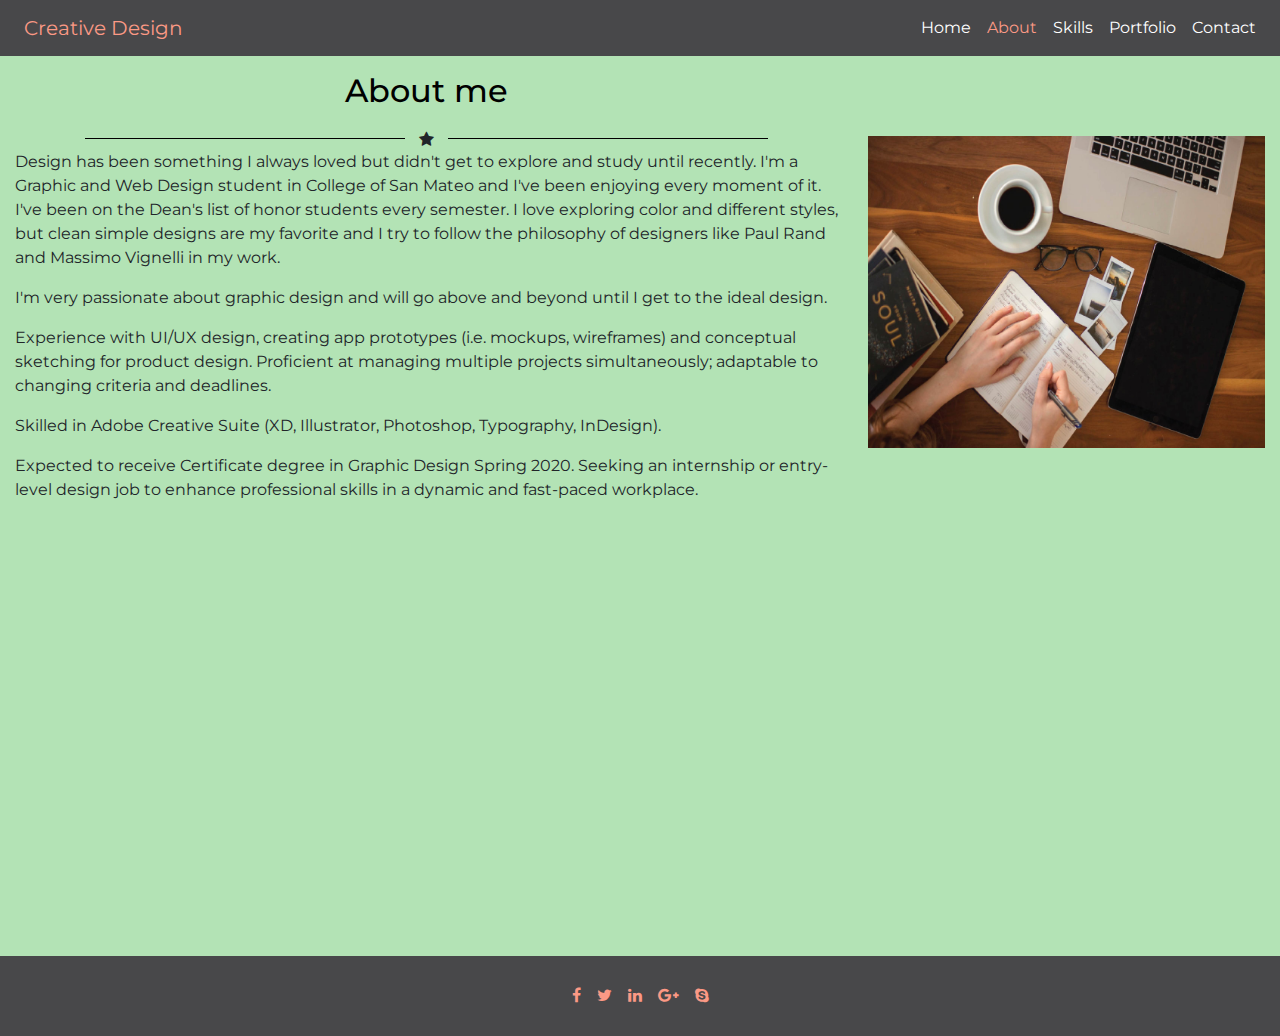
<file: about-me.html>
<!doctype html>
<html lang="en">
  <head>
    <!-- Required meta tags -->
    <meta charset="utf-8">
    <meta name="viewport" content="width=device-width, initial-scale=1, shrink-to-fit=no">

    <!-- Bootstrap CSS -->
    <link rel="stylesheet" href="https://maxcdn.bootstrapcdn.com/bootstrap/4.0.0/css/bootstrap.min.css" integrity="sha384-Gn5384xqQ1aoWXA+058RXPxPg6fy4IWvTNh0E263XmFcJlSAwiGgFAW/dAiS6JXm" crossorigin="anonymous">
    <link rel="stylesheet" href="css/style.css">
    <!--Google font--->
    <link href="https://fonts.googleapis.com/css?family=Montserrat" rel="stylesheet">
    <!--font Awesome-->
    <link rel="stylesheet" href="https://use.fontawesome.com/releases/v5.8.1/css/all.css" integrity="sha384-50oBUHEmvpQ+1lW4y57PTFmhCaXp0ML5d60M1M7uH2+nqUivzIebhndOJK28anvf" crossorigin="anonymous">
    <link href="https://maxcdn.bootstrapcdn.com/font-awesome/4.4.0/css/font-awesome.min.css" rel="stylesheet"/>
    <title>ABOUT PAGE| PORTFOLIO</title>
  </head>
  <body>
    <div class="row">
    <div class="col-sm-12">
      <nav class="navbar navbar-expand-md">

      
        <a class="navbar-brand" href="index.html"><span class="brand-name pl-2">Creative Design<span></a>
        <button class="navbar-toggler bg-light navbar-light" type="button" data-toggle="collapse" data-target="#navbarNav" aria-controls="navbarNav" aria-expanded="false" aria-label="Toggle navigation">
          <span class="navbar-toggler-icon"></span>
        </button>
        <div class="navigation collapse navbar-collapse" id="navbarNav">
          <ul class="navbar-nav ml-auto ">
            <li class="nav-item">
              <a class="nav-link" href="index.html">Home<span class="sr-only">(current)</span></a>
            </li>
            <li class="nav-item active">
              <a class="nav-link" href="about-me.html">About</a>
            </li>
            <li class="nav-item">
              <a class="nav-link" href="skills.html">Skills</a>
            </li>
            <li class="nav-item">
              <a class="nav-link" href="portfolio.html">Portfolio</a>
            </li>
            <li class="nav-item">
              <a class="nav-link" href="contact.html">Contact</a>
            </li>
          </ul>
        </div>
      </nav>
    </div>
    </div>
      <div class="container-fluid background-color-section">
        <div class="row">
          <div class="col-sm-8">

            <div class="about-me">
              <h2 class="section-heading">About me</h2>
              <div class="font-icon-middle">
                <span class="with-image outer-line"></span>
                <span class="fa fa-star" style="padding-left:10px;padding-right: 10px;" aria-hidden="true"></span>
                <span class="with-image outer-line"></span>
              </div>
              <p>Design has been something I always loved but didn't get to explore and study until recently. I'm a Graphic and Web Design student in College of San Mateo and I've been enjoying every moment of it. I've been on the Dean's list of honor students every semester. I love exploring color and different styles, but clean simple designs are my favorite and I try to follow the philosophy of designers like Paul Rand and Massimo Vignelli in my work. </p>
              <p>I'm very passionate about graphic design and will go above and beyond until I get to the ideal design. </p>


              <p>Experience with UI/UX design, creating app prototypes (i.e. mockups, wireframes) and conceptual sketching for product design. Proficient at managing multiple projects simultaneously; adaptable to changing criteria and deadlines.</p>

              <p>Skilled in Adobe Creative Suite (XD, Illustrator, Photoshop, Typography, InDesign). </p>

              <p>Expected to receive Certificate degree in Graphic Design Spring 2020. Seeking an internship or entry-level design job to enhance professional skills in a dynamic and fast-paced workplace.</p>
            </div><!--about me --->
         
          </div><!--col div-->
          <div class="col-sm-4 about-me-img">
            <img class="img-fluid" src="images/about-me.jpg" alt="about-me-img">
          </div>
        </div><!--row div -->
       </div><!--container div ----->  


    <footer class="footer">
      <div class="d-flex justify-content-center align-items-center">
        <a href="#"><i class="mr-3 fa fa-facebook"></i></a>
        <a href="#"><i class="mr-3 fa fa-twitter"></i></a>
        <a href="#"><i class="mr-3 fa fa-linkedin"></i></a>
        <a href="#"><i class="mr-3 fa fa-google-plus"></i></a>
        <a href="#"><i class="fa fa-skype"></i></a>
      </div>
    </footer>
  


 
    <script src="https://code.jquery.com/jquery-3.2.1.slim.min.js" integrity="sha384-KJ3o2DKtIkvYIK3UENzmM7KCkRr/rE9/Qpg6aAZGJwFDMVNA/GpGFF93hXpG5KkN" crossorigin="anonymous"></script>
    <script src="https://cdnjs.cloudflare.com/ajax/libs/popper.js/1.12.9/umd/popper.min.js" integrity="sha384-ApNbgh9B+Y1QKtv3Rn7W3mgPxhU9K/ScQsAP7hUibX39j7fakFPskvXusvfa0b4Q" crossorigin="anonymous"></script>
    <script src="https://maxcdn.bootstrapcdn.com/bootstrap/4.0.0/js/bootstrap.min.js" integrity="sha384-JZR6Spejh4U02d8jOt6vLEHfe/JQGiRRSQQxSfFWpi1MquVdAyjUar5+76PVCmYl" crossorigin="anonymous"></script>
  </body>
 
</html>
</file>
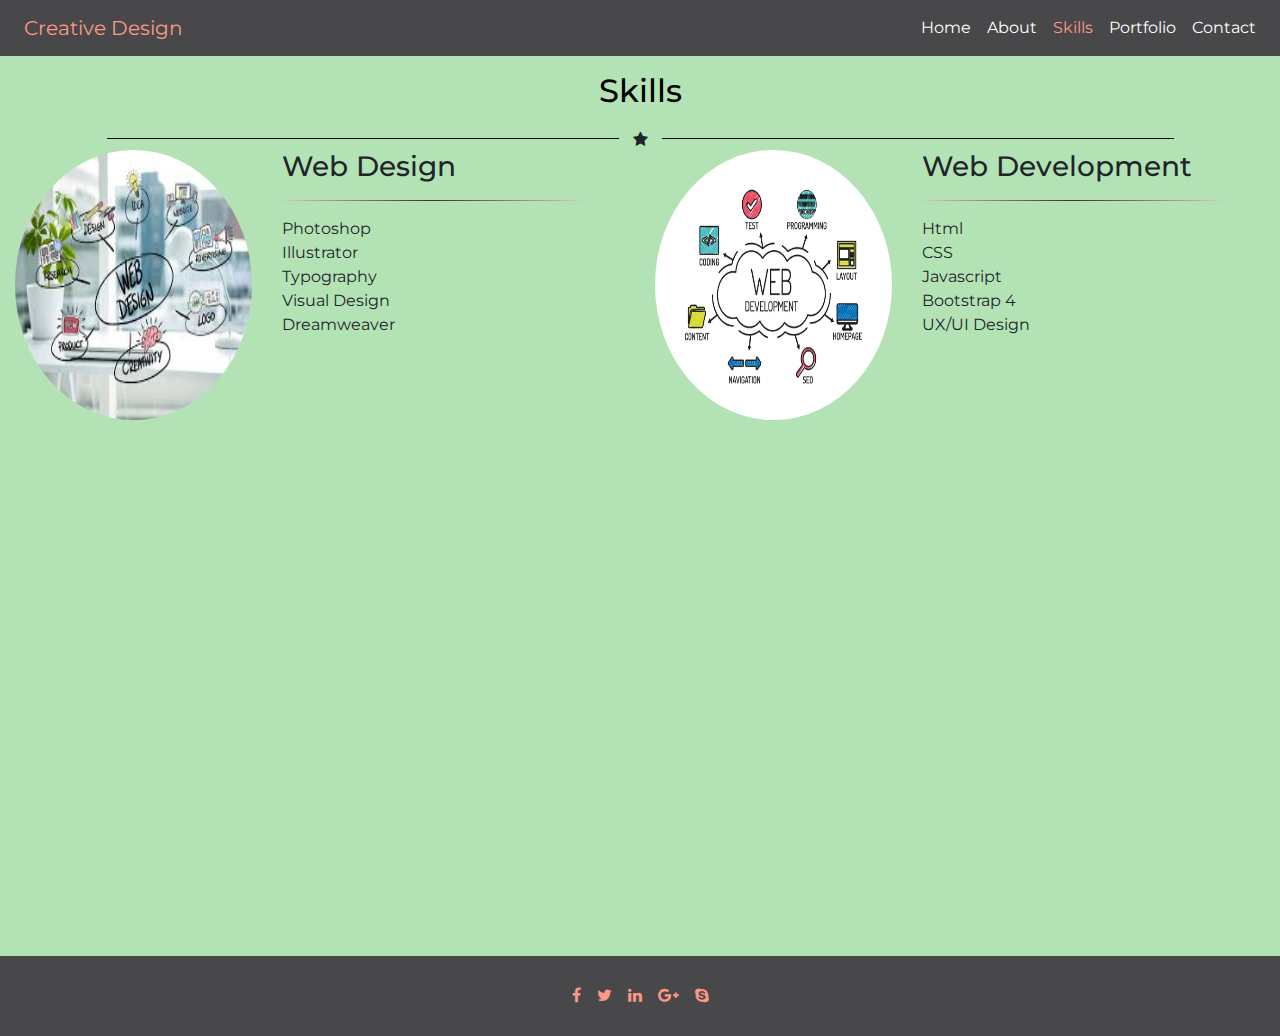
<file: skills.html>
<!doctype html>
<html lang="en">
  <head>
    <!-- Required meta tags -->
    <meta charset="utf-8">
    <meta name="viewport" content="width=device-width, initial-scale=1, shrink-to-fit=no">

    <!-- Bootstrap CSS -->
    <link rel="stylesheet" href="https://maxcdn.bootstrapcdn.com/bootstrap/4.0.0/css/bootstrap.min.css" integrity="sha384-Gn5384xqQ1aoWXA+058RXPxPg6fy4IWvTNh0E263XmFcJlSAwiGgFAW/dAiS6JXm" crossorigin="anonymous">
    <link rel="stylesheet" href="css/style.css">
    <!--Google font--->
    <link href="https://fonts.googleapis.com/css?family=Montserrat" rel="stylesheet">
    <!--font Awesome-->
    <link rel="stylesheet" href="https://use.fontawesome.com/releases/v5.8.1/css/all.css" integrity="sha384-50oBUHEmvpQ+1lW4y57PTFmhCaXp0ML5d60M1M7uH2+nqUivzIebhndOJK28anvf" crossorigin="anonymous">
    <link href="https://maxcdn.bootstrapcdn.com/font-awesome/4.4.0/css/font-awesome.min.css" rel="stylesheet"/>
    <title>SKILLS PAGE| PORTFOLIO</title>
  </head>
  <body>
    
      <nav class="navbar navbar-expand-md">
        <a class="navbar-brand" href="index.html"><span class="brand-name pl-2">Creative Design<span></a>
        <button class="navbar-toggler bg-light navbar-light" type="button" data-toggle="collapse" data-target="#navbarNav" aria-controls="navbarNav" aria-expanded="false" aria-label="Toggle navigation">
          <span class="navbar-toggler-icon"></span>
        </button>
        <div class="navigation collapse navbar-collapse" id="navbarNav">
         <ul class="navbar-nav ml-auto ">
            <li class="nav-item">
              <a class="nav-link" href="index.html">Home<span class="sr-only">(current)</span></a>
            </li>
            <li class="nav-item">
              <a class="nav-link" href="about-me.html">About</a>
            </li>
            <li class="nav-item active">
              <a class="nav-link" href="skills.html">Skills</a>
            </li>
            <li class="nav-item">
              <a class="nav-link" href="portfolio.html">Portfolio</a>
            </li>
            <li class="nav-item">
              <a class="nav-link" href="contact.html">Contact</a>
            </li>
          </ul>
        </div>
      </nav>
  
      <div class="container-fluid background-color-section">
        <div class="row">
          <div class="col-sm-12">
                <div>
                    <h2 class="section-heading">Skills</h2>
                    <div class="font-icon-middle">
                      <span class="outer-line"></span>
                      <span class="fa fa-star" style="padding-left:10px;padding-right: 10px;" aria-hidden="true"></span>
                      <span class="outer-line"></span>
                    </div>
                </div>
          </div><!--col-->
    
          <div class="col-sm-6">
                <div class="row">
                    <div class="col-sm-5">
                      <img class="img-fluid web-des-img rounded-circle" src="images/web-design.jpeg" alt="web">
                    </div>
                    <div class="col-sm-7">
                      <div class="web-design"> 
                        <h3 class="skills-heading">Web Design</h3>
                        <hr class="style-hr mr-5">
                        <ul class="list-unstyled">
                          <li list-item>Photoshop</li>
                          <li list-item>Illustrator</li>
                          <li list-item>Typography</li>
                          <li list-item>Visual Design</li>
                          <li list-item> Dreamweaver</li>           
                        </ul>
                      </div>
                    </div>
                </div><!--row-->
          </div>
          <div class="col-sm-6">
              <div class="row">
                    <div class="col-sm-5">
                      <img class="img-fluid web-dev-img rounded-circle" src="images/web-development.jpg" alt="">
                    </div>
                    <div class="col-sm-7">
                        <div class="web-dev">
                          <h3 class="skills-heading">Web Development</h3>
                          <hr class="style-hr mr-5">
                          <ul class="list-unstyled">
                            <li list-item>Html</li>
                            <li list-item>CSS</li>
                            <li list-item>Javascript</li>
                            <li list-item>Bootstrap 4</li>
                            <li list-item> UX/UI Design</li>           
                          </ul>
                        </div>
                    </div>
              </div><!--row-->
          </div><!--col div--->

        </div><!--row-->

</div><!--container div ----->  
    <footer class="footer">
      <div class="d-flex justify-content-center align-items-center h-100">
        <a href="#"><i class="mr-3 fa fa-facebook"></i></a>
        <a href="#"><i class="mr-3 fa fa-twitter"></i></a>
        <a href="#"><i class="mr-3 fa fa-linkedin"></i></a>
        <a href="#"><i class="mr-3 fa fa-google-plus"></i></a>
        <a href="#"><i class="fa fa-skype"></i></a>
      </div>
    </footer>
  


 
    <script src="https://code.jquery.com/jquery-3.2.1.slim.min.js" integrity="sha384-KJ3o2DKtIkvYIK3UENzmM7KCkRr/rE9/Qpg6aAZGJwFDMVNA/GpGFF93hXpG5KkN" crossorigin="anonymous"></script>
    <script src="https://cdnjs.cloudflare.com/ajax/libs/popper.js/1.12.9/umd/popper.min.js" integrity="sha384-ApNbgh9B+Y1QKtv3Rn7W3mgPxhU9K/ScQsAP7hUibX39j7fakFPskvXusvfa0b4Q" crossorigin="anonymous"></script>
    <script src="https://maxcdn.bootstrapcdn.com/bootstrap/4.0.0/js/bootstrap.min.js" integrity="sha384-JZR6Spejh4U02d8jOt6vLEHfe/JQGiRRSQQxSfFWpi1MquVdAyjUar5+76PVCmYl" crossorigin="anonymous"></script>
  </body>
 
</html>
</file>
<file: css/style.css>
/* ========= universal =======*/
*{
	box-sizing:border-box;
}

.row{
	/*border:1px solid purple;*/

}

html,body{
    height: 100%; 
}
.container-fluid{
	min-height: 100%;

}
body{
	font-family: 'Montserrat', sans-serif;
	font-size:16px;
}
/*.row{
	margin-bottom: 30px;

}*/
.box-shadow{
	-webkit-box-shadow: -1px 10px 29px 0px rgba(130,130,135,1);
	   -moz-box-shadow: -1px 10px 29px 0px rgba(130,130,135,1);
            box-shadow: -1px 10px 29px 0px rgba(130,130,135,1);
}
.section-heading{
	display:flex;
	justify-content:center;
	height:70px;
	align-items:center;	
	color:black;
	margin-bottom: 0px;
}
/*---line with star----*/
.font-icon-middle{
	text-align:center;
}
.outer-line{
	width:40vw;
  	border-bottom: 1px solid black;
}
.with-image.outer-line{
	width:25vw;
}

.font-icon-middle span {
  display: inline-block;
  vertical-align: middle;
}
/*----------------*/
/*------Gradient line-----*/
.style-hr {
				border: 0;
				height: 1px;
				width:300px;
				background: #333;
				background-image: -webkit-linear-gradient(left, #ccc, #333, #ccc);
				background-image: -moz-linear-gradient(left, #ccc, #333, #ccc);
				background-image: -ms-linear-gradient(left, #ccc, #333, #ccc);
				background-image: -o-linear-gradient(left, #ccc, #333, #ccc);
}
/*----------*/
.navbar,.footer{
	background-color: #48484A;
}

/*=========== navbar =========*/ 
/*.navbar-light a{
	color:#ffffff;
}*/
.brand-name{

}
.navigation a{
	color:#ffffff;
}
.navigation a:hover{
	color:#B3E3B5;
}

.active a,.brand-name{
	color:#FB9985;
}
.background-color-section{
background-color:#B3E3B5;
}

/* ======== profile ========*/
/*.profile-photo{
	height:200px;
	z-index: 3;

}
.profile-img{
	border:2px solid #B3E3B5;
	margin-top:70px;
	width:250px;
}*/
.hero{
	background: linear-gradient(#ff9966,#ff5e62);
	background:url("../images/try4free.jpg") no-repeat fixed;
	background-size: cover;
}
.hero img{
	width:250px;
	border:2px solid #ffffff;

}
.list-group,.list-group-item{

	border:none;
	background: transparent;
}
.profile-details{

	color:#ffffff;
	border-radius: 10px;
	

}
/*------About ------*/

.about-me{
	margin-left: -15px;
	margin-right: -15px;
}
.about-me p{
	padding-left: 15px;
	padding-right: 15px;
}

/* ======== skills ======== */
.color-gray{
	background: #D3D3D3;
}
.web-des-img,.web-dev-img{
	height:30vh;
	
}

.style-hr{
	margin-right:50px;
}
/*.skills-heading{
	border-bottom:1px solid black;
}*/


/* ========== footer ======= */
.footer{
	height:80px;
	
}
.footer div{
	height:100%;
	margin-left:-15px;
	margin-right: -15px;
	
	/*position: absolute;
	bottom:0;
	width: 100%;*/

}
.footer a{
	color:#FB9985;
}
/* ========== Contact page ======= */
.contact{
	margin-top: 20px;
}
/* ======== universal ========= */
.get-in-touch h4,.contact-form h4{
	border-bottom: 1px solid black;
}
/* ======= Get in touch ======== */
.get-in-touch h1, .contact-form h4{
	color:#FB9985;
}

.grid-container{
  display: grid;
  grid-template-columns: repeat(2,1fr);
  grid-gap: 10px;
}
.item-value{
	color:#55e85b;
}
.grid-item i{
	color:#B3E3B5;
  
  /*text-align: left;*/
  
}
/* ======== Contact form ====== */
.contact-form h4{
	margin-bottom:40px;
}
.btn-submit{
	background-color:#FB9985;
}
.contact{
	margin-bottom: 10px;
}

/* =========  Portfolio ======== */

        .portfolio-section [class*='col-']{
          
            display:flex;
            flex-direction: column;
            
           
        }
        .portfolio-section img{
            border:1px solid black;
            height:200px;
        }
        .img-caption{
             border:1px solid black;
             flex:1 1 0;
             margin-bottom: 5px;
        }
        .portfolio-section img{
            
            object-fit: contain;
            background-color:black;
        }

/* ======== image text overlay effect =========== */
.image-wrapper {
  position: relative;
  
}

.image {
  opacity: 1;
  display: block;
  width: 100%;
  
  transition: .5s ease;
  backface-visibility: hidden;
}

.middle {
  transition:all .5s ease;
  opacity: 0;
  position: absolute;
  top: 50%;
  left: 50%;
  transform: translate(-50%, -50%);
  -ms-transform: translate(-50%, -50%);
  text-align: center;

}
.middle a{
	text-decoration: none;
}

.image-wrapper:hover .image {
  opacity: 0.3;
}

.image-wrapper:hover .middle {
  opacity: 0.8;
  border-radius: 10px;
  background-color:black;
}
.project-section:hover{
	border:2px solid #ffffff;
}
.text {
 
  color: #ffffff;
  font-weight:bold;
  font-size: 16px;
  padding: 16px 32px;
}
/* ==== effect end ===== */

/* ====== Portfolio ======= */
.portfolio{
	padding-bottom: 90px;
}
/** about -me *.====*/
.about-me-img{
	margin-top: 80px;
}

@media only screen and (max-width: 576px){
	.row{
		text-align:center;

	}
	
}
</file>
